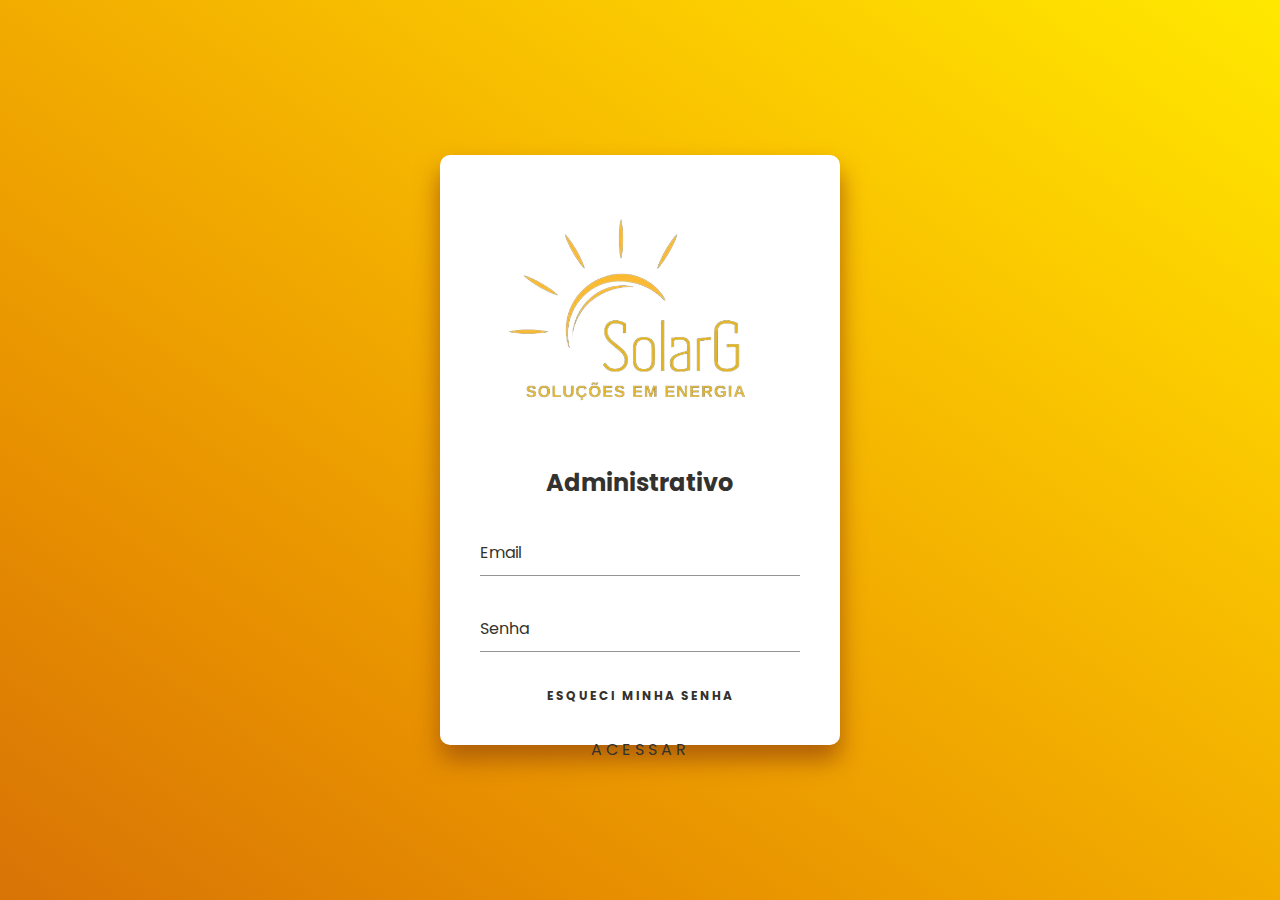
<file: index.html>
<!DOCTYPE html>
<html lang="pt-BR">
<head>
    <meta charset="UTF-8">
    <meta name="viewport" content="width=device-width, initial-scale=1.0">
    <title>SolarG</title>
    <link rel="stylesheet" href="styles/style.css">

</head>
<body>
    <header>
    </header>
    <main>
        <div class="caixa__login">
            <img src="img/Logo.png" class="logoLogin">
            <h2>Administrativo</h2>
            <form>
                <div class="caixa__login-input">
                    <input type="text" required />
                    <label>Email</label>
                </div>
                <div class="caixa__login-input">
                    <input type="password" required />
                    <label>Senha</label>
                </div>
                <div>
                    <div><a class="lost" href="">Esqueci minha senha</a></div>
                    <a href="sign_up.html">
                        <span></span>
                        <span></span>
                        <span></span>
                        <span></span>
                        Acessar
                    </a>
                </div>
            </form>
        </div>
    </main>
    <script src="https://cdn.jsdelivr.net/npm/bootstrap@5.3.1/dist/js/bootstrap.bundle.min.js" integrity="sha384-HwwvtgBNo3bZJJLYd8oVXjrBZt8cqVSpeBNS5n7C8IVInixGAoxmnlMuBnhbgrkm" crossorigin="anonymous"></script>
</body>
</html>
</file>
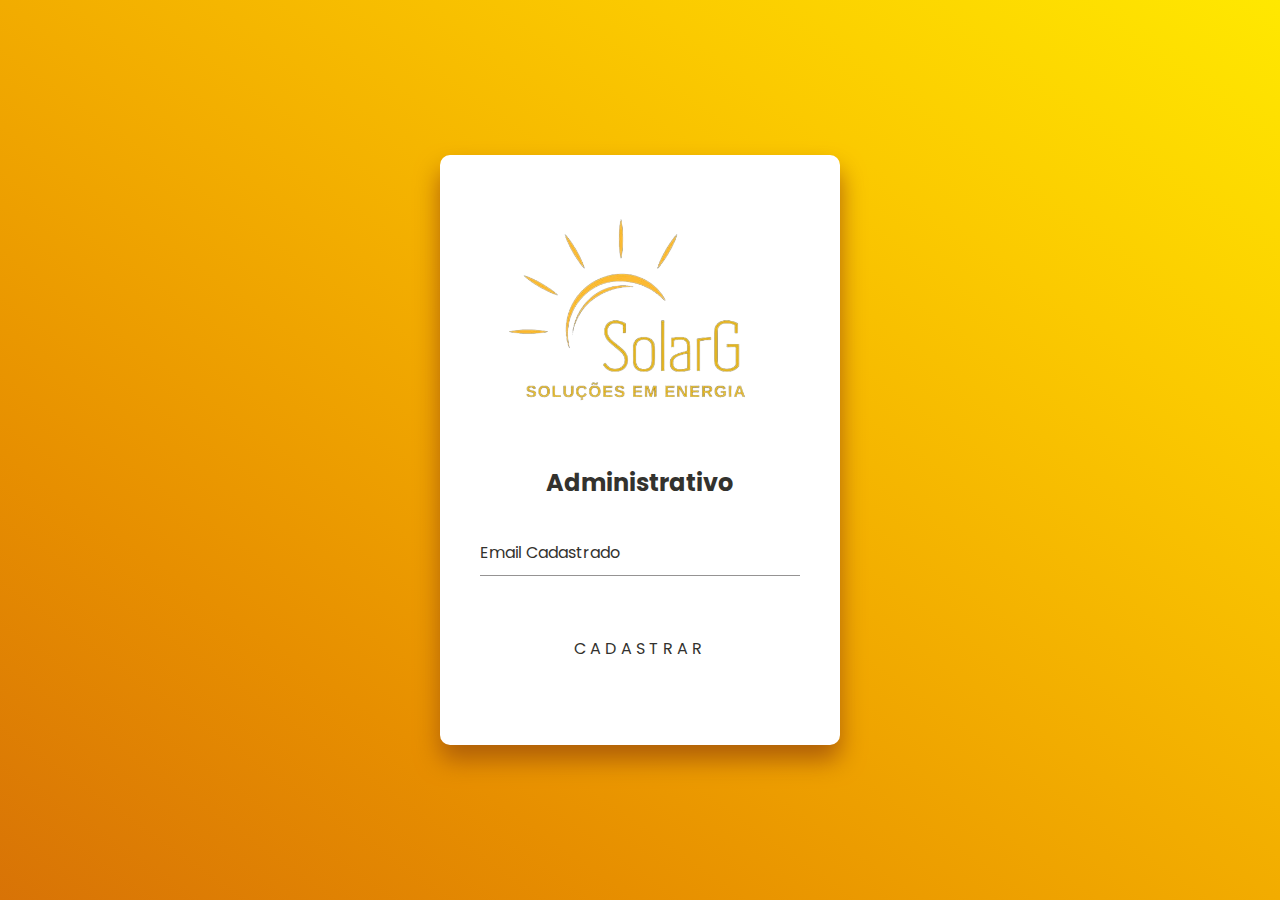
<file: sign_up.html>
<!DOCTYPE html>
<html lang="pt_BR">
<head>
    <meta charset="UTF-8">
    <meta name="viewport" content="width=device-width, initial-scale=1.0">
    <title>Solar G</title>
    <link rel="stylesheet" href="styles/style.css">

</head>
<body>
    <header>
    </header>
    <main>
        <div class="caixa__login">
            <img src="img/Logo.png" class="logoLogin">
            <h2>Administrativo</h2>
            <form>
                <div class="card_sign_up">
                    <div class="caixa__login-input">
                        <input type="text" required />
                        <label>Email Cadastrado</label>
                    </div>
                </div>
                <a>
                    <span></span>
                    <span></span>
                    <span></span>
                    <span></span>
                    Cadastrar
                </a>
            </form>
        </div>
    </main>
    <script src="https://cdn.jsdelivr.net/npm/bootstrap@5.3.1/dist/js/bootstrap.bundle.min.js" integrity="sha384-HwwvtgBNo3bZJJLYd8oVXjrBZt8cqVSpeBNS5n7C8IVInixGAoxmnlMuBnhbgrkm" crossorigin="anonymous"></script>
</body>
</body>
</html>
</file>
<file: styles/style.css>
@import url("https://fonts.googleapis.com/css?family=Poppins:200,300,400,500,600,700,800,900&display=swap");
* {
  margin: 0;
  padding: 0;
  box-sizing: border-box;
  font-family: "Poppins", sans-serif;
}

html {
  height: 100%;
  --text: #33322e;
  --laranja: #fbca00;
}
body {
  margin: 0;
  padding: 0;
  font-family: Verdana;
  background: linear-gradient(to right top, #d87306, #e78f00, #f2ac00, #fbca00, #ffe800);
}

.caixa__login {
  position: absolute;
  top: 50%;
  left: 50%;
  width: 400px;
  height: 590px;
  padding: 40px;
  transform: translate(-50%, -50%);
  /* background: rgba(0, 0, 0, 0.5); */
  background: #ffffff;
  box-sizing: border-box;
  box-shadow: 0 15px 25px #af5f08;
  border-radius: 10px;
  text-align: center;
}
@media (max-width: 800px){
  .caixa__login{
      height: 650px;
  }
}
.logoLogin{
    display: block;
    margin: auto;
    width: 30vh;
}
.caixa__login h2 {
  margin: 0 0 30px;
  padding: 0;
  color: var(--text);
  text-align: center;
}

.caixa__login .caixa__login-input {
  position: relative;
}

.caixa__login .caixa__login-input input {
  width: 100%;
  padding: 10px 0;
  font-size: 16px;
  color: var(--text);
  margin-bottom: 30px;
  border: none;
  border-bottom: 1px solid #6d6a6ab9;
  outline: none;
  background: transparent;
}
.caixa__login .caixa__login-input label {
  position: absolute;
  top: 0;
  left: 0;
  padding: 10px 0;
  font-size: 16px;
  color: var(--text);
  pointer-events: none;
  transition: 0.5s;
}

.caixa__login .caixa__login-input input:focus ~ label,
.caixa__login .caixa__login-input input:valid ~ label {
  top: -20px;
  left: 0;
  color: #fbca00;
  font-size: 12px;
}

.caixa__login form a:not(.lost) {
  position: relative;
  display: inline-block;
  padding: 10px 20px;
  color: var(--text);
  font-size: 16px;
  text-decoration: none;
  text-transform: uppercase;
  overflow: hidden;
  transition: 0.5s;
  margin-top: 20px;
  letter-spacing: 4px;
}

.caixa__login a:hover:not(.lost) {
  background: #fbca00;
  color: #fff;
  border-radius: 5px;
  box-shadow: 0 0 5px #fbca00, 0 0 25px #fbca00, 0 0 50px #fbca00,
    0 0 100px #fbca00;
}
.lost{
  color: var(--text);
    font-size: 12px;
    font-weight: bolder;
    text-decoration: none;
    text-transform: uppercase;
    overflow: hidden;
    letter-spacing: 2px;
    transition: 0.5s;
}
.lost:hover{
    color: #fbca00;
}
.caixa__login a span {
  position: absolute;
  display: block;
}

.caixa__login a span:nth-child(1) {
  top: 0;
  left: -100%;
  width: 100%;
  height: 2px;
  background: linear-gradient(90deg, transparent, #fbca00);
  animation: animacaoBotao1 1s linear infinite;
}

@keyframes animacaoBotao1 {
  0% {
    left: -100%;
  }
  50%,
  100% {
    left: 100%;
  }
}

.caixa__login a span:nth-child(2) {
  top: -100%;
  right: 0;
  width: 2px;
  height: 100%;
  background: linear-gradient(180deg, transparent, #fbca00);
  animation: animacaoBotao2 1s linear infinite;
  animation-delay: 0.25s;
}

@keyframes animacaoBotao2 {
  0% {
    top: -100%;
  }
  50%,
  100% {
    top: 100%;
  }
}

.caixa__login a span:nth-child(3) {
  bottom: 0;
  right: -100%;
  width: 100%;
  height: 2px;
  background: linear-gradient(270deg, transparent, #fbca00);
  animation: animacaoBotao3 1s linear infinite;
  animation-delay: 0.5s;
}

@keyframes animacaoBotao3 {
  0% {
    right: -100%;
  }
  50%,
  100% {
    right: 100%;
  }
}

.caixa__login a span:nth-child(4) {
  bottom: -100%;
  left: 0;
  width: 2px;
  height: 100%;
  background: linear-gradient(360deg, transparent, #fbca00);
  animation: animacaoBotao4 1s linear infinite;
  animation-delay: 0.75s;
}

@keyframes animacaoBotao4 {
  0% {
    bottom: -100%;
  }
  50%,
  100% {
    bottom: 100%;
  }
}
</file>
